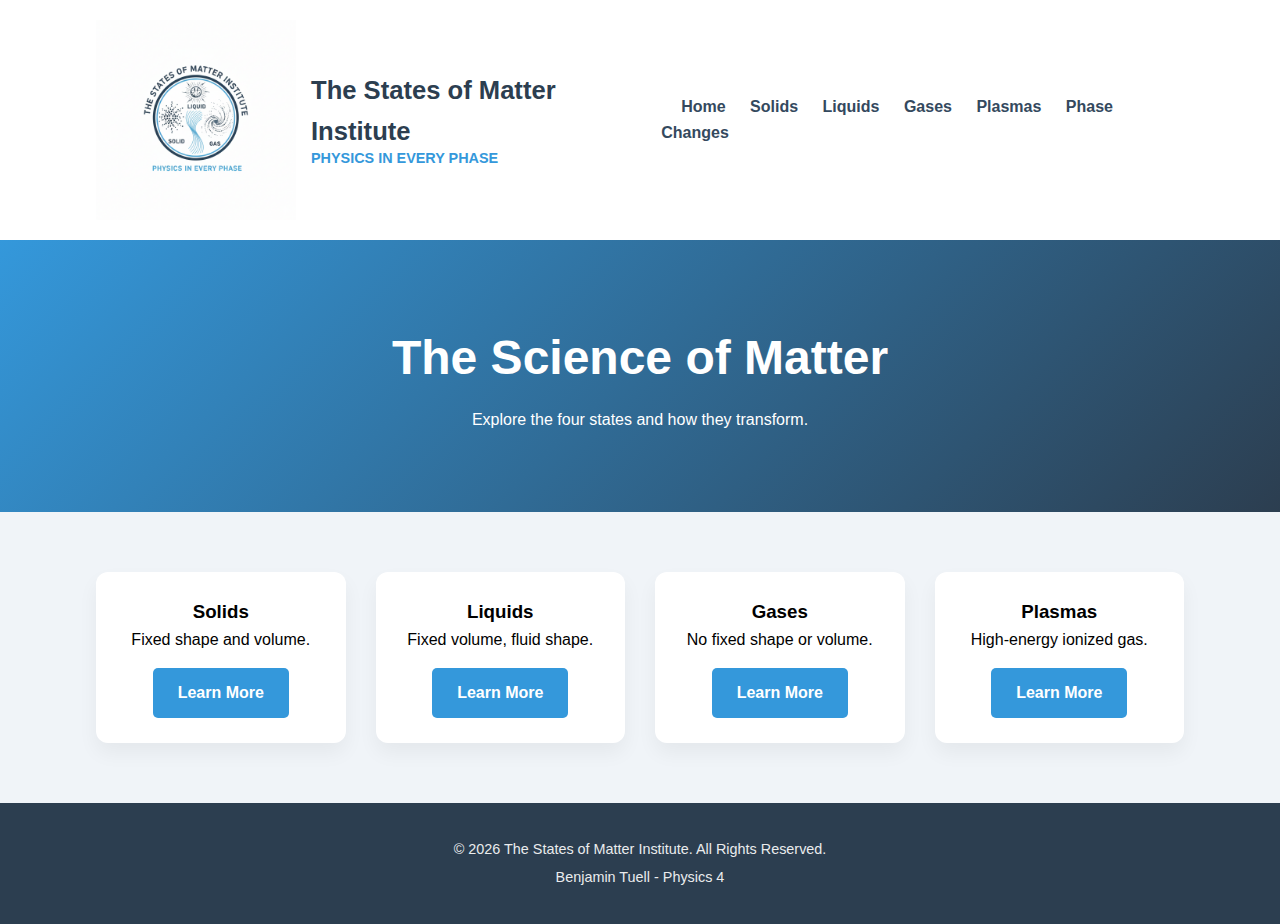
<file: HTML Files/index.html>
<!DOCTYPE html>
<html lang="en">
<head>
    <meta charset="UTF-8">
    <title>The States of Matter Institute | Home</title>
    <link rel="stylesheet" href="style.css">
</head>
<body>

    <header>
        <div class="container nav-container">
            <div class="brand">
                <img src="logo.png" alt="Company Logo" class="logo-img">
                <div class="brand-text">
                    <h2>The States of Matter Institute</h2>
                    <p>Physics In Every Phase</p>
                </div>
            </div>
            <nav>
                <a href="index.html">Home</a>
                <a href="solids.html">Solids</a>
                <a href="liquids.html">Liquids</a>
                <a href="gases.html">Gases</a>
                <a href="plasmas.html">Plasmas</a>
                <a href="phase-changes.html">Phase Changes</a>
            </nav>
        </div>
    </header>

    <section class="hero">
        <div class="container">
            <h1>The Science of Matter</h1>
            <p>Explore the four states and how they transform.</p>
        </div>
    </section>

    <main class="container">
        <div class="grid">
            <div class="card">
                
                <h3>Solids</h3>
                <p>Fixed shape and volume.</p>
                <a href="solids.html" class="btn-learn">Learn More</a>
            </div>
            <div class="card">
                
                <h3>Liquids</h3>
                <p>Fixed volume, fluid shape.</p>
                <a href="liquids.html" class="btn-learn">Learn More</a>
            </div>
            <div class="card">
               
                <h3>Gases</h3>
                <p>No fixed shape or volume.</p>
                <a href="gases.html" class="btn-learn">Learn More</a>
            </div>
            <div class="card">
                
                <h3>Plasmas</h3>
                <p>High-energy ionized gas.</p>
                <a href="plasmas.html" class="btn-learn">Learn More</a>
            </div>
        </div>
    </main>

    <footer>
        <div class="container footer-content">
            <p>&copy; 2026 The States of Matter Institute. All Rights Reserved.</p>
            <p>Benjamin Tuell - Physics 4</p>
        </div>
    </footer>

</body>
</html>
</file>
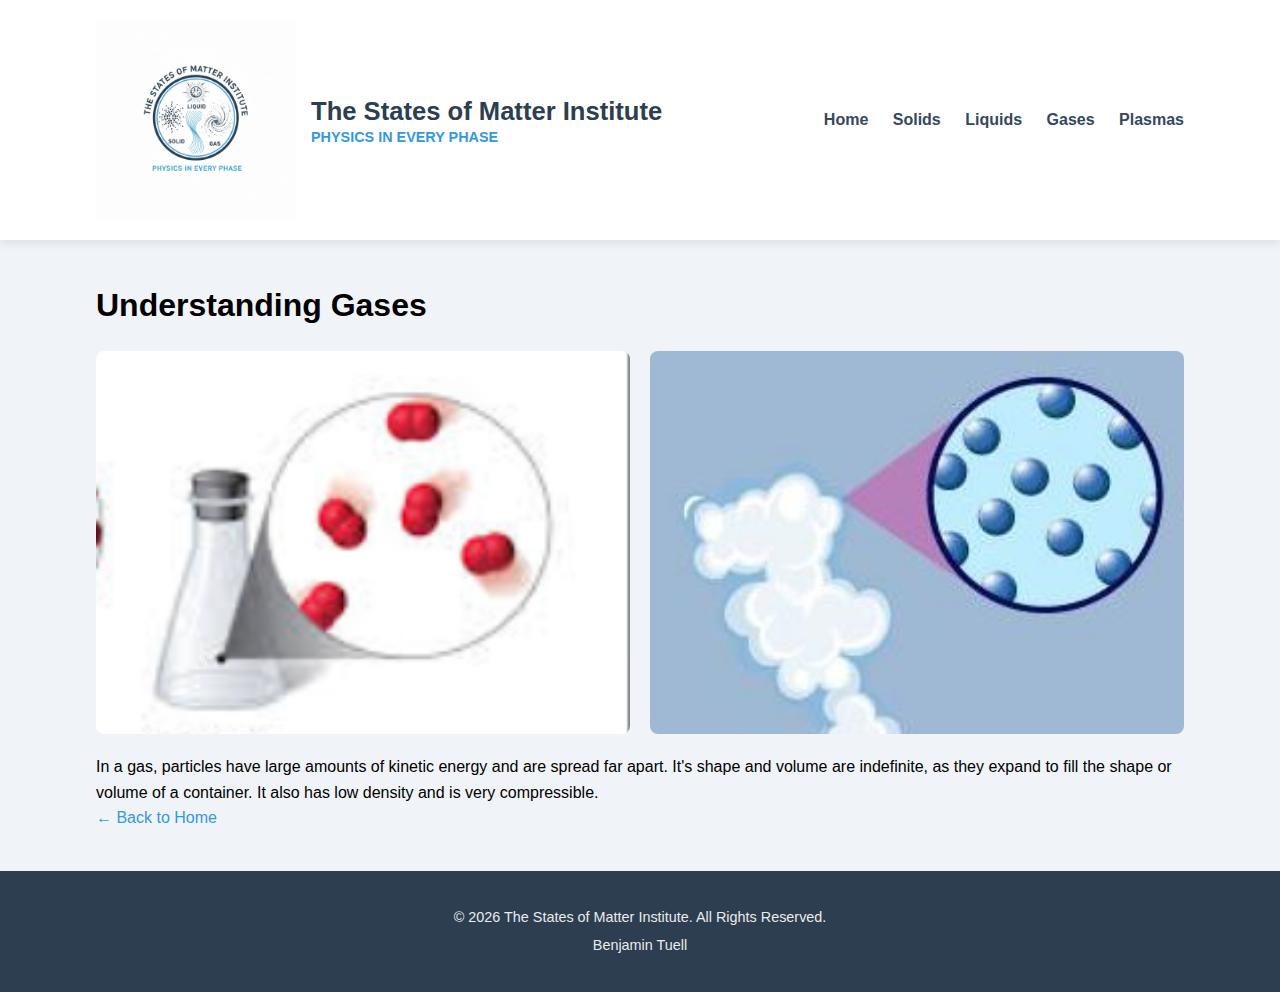
<file: HTML Files/gases.html>
<!DOCTYPE html>
<html lang="en">
<head>
    <meta charset="UTF-8">
    <title>Gases | The States of Matter Institute</title>
    <link rel="stylesheet" href="style.css">
</head>
<body>

    <header>
        <div class="container nav-container">
            <div class="brand">
                <img src="logo.png" alt="Logo" class="logo-img">
                <div class="brand-text">
                    <h2>The States of Matter Institute</h2>
                    <p>Physics In Every Phase</p>
                </div>
            </div>
            <nav>
                <a href="index.html">Home</a>
                <a href="solids.html">Solids</a>
                <a href="liquids.html">Liquids</a>
                <a href="gases.html">Gases</a>
                <a href="plasmas.html">Plasmas</a>
            </nav>
        </div>
    </header>

    <main class="container" style="padding: 40px 0; min-height: 60vh;">
        <h1>Understanding Gases</h1>
        
        <div class="image-row" style="display: flex; gap: 20px; margin: 20px 0;">
            <img src="gas 1.png" style="width: 50%; border-radius: 8px;" alt="Solid Detail 1">
            <img src="gas 2.png" style="width: 50%; border-radius: 8px;" alt="Solid Detail 2">
        </div>

        <p>In a gas, particles have large amounts of kinetic energy and are spread far apart. It's shape and volume are indefinite, as they expand to fill the shape or volume of a container. It also has low density and is very compressible. </p>
        <a href="index.html" style="color: #3498db; text-decoration: none;">← Back to Home</a>
    </main>

    <footer>
        <div class="container footer-content">
            <p>&copy; 2026 The States of Matter Institute. All Rights Reserved.</p>
            <p>Benjamin Tuell</p>
        </div>
    </footer>

</body>
</html>
</file>
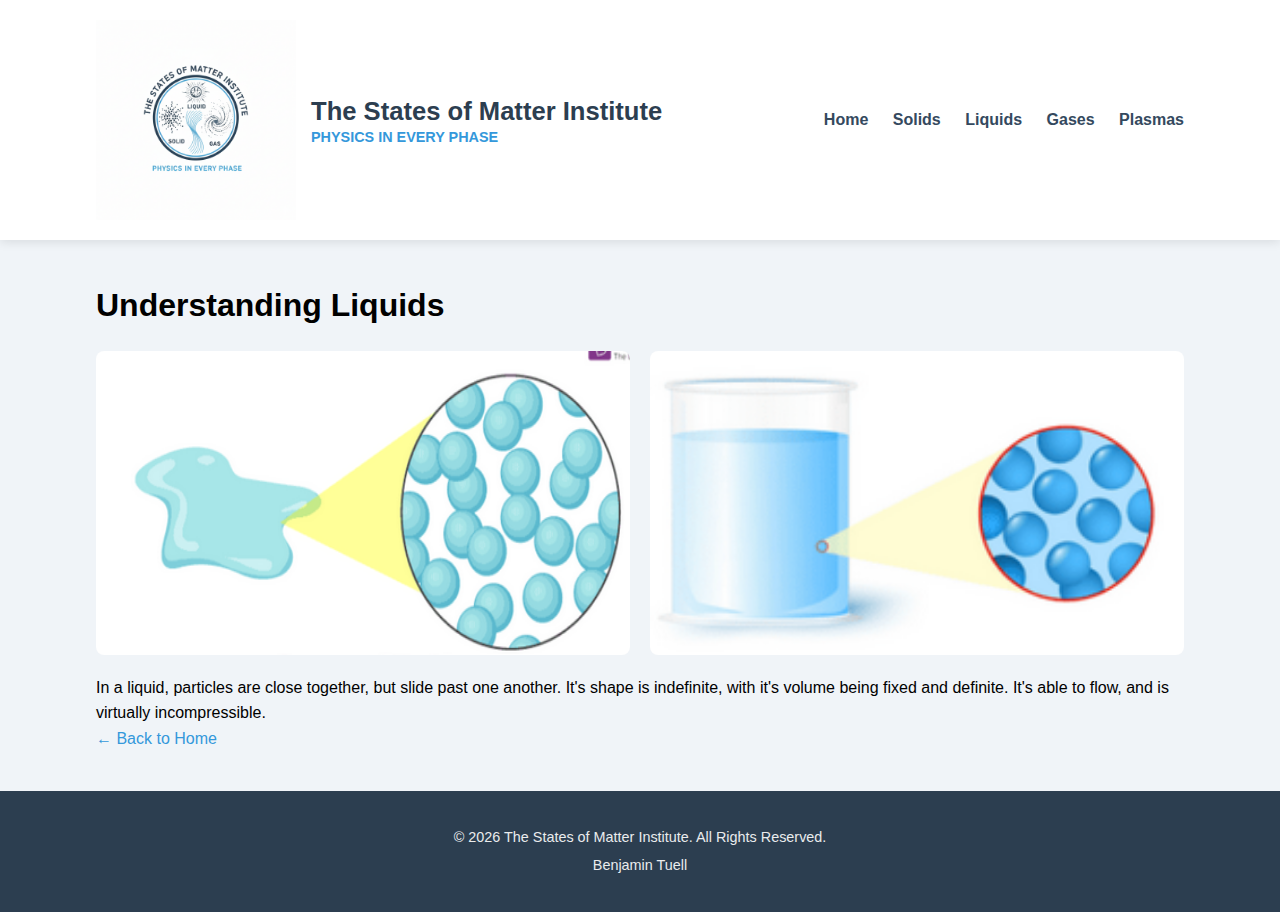
<file: HTML Files/liquids.html>
<!DOCTYPE html>
<html lang="en">
<head>
    <meta charset="UTF-8">
    <title>Liquids | The States of Matter Institute</title>
    <link rel="stylesheet" href="style.css">
</head>
<body>

    <header>
        <div class="container nav-container">
            <div class="brand">
                <img src="logo.png" alt="Logo" class="logo-img">
                <div class="brand-text">
                    <h2>The States of Matter Institute</h2>
                    <p>Physics In Every Phase</p>
                </div>
            </div>
            <nav>
                <a href="index.html">Home</a>
                <a href="solids.html">Solids</a>
                <a href="liquids.html">Liquids</a>
                <a href="gases.html">Gases</a>
                <a href="plasmas.html">Plasmas</a>
            </nav>
        </div>
    </header>

    <main class="container" style="padding: 40px 0; min-height: 60vh;">
        <h1>Understanding Liquids</h1>
        
        <div class="image-row" style="display: flex; gap: 20px; margin: 20px 0;">
            <img src="liquid 1.png" style="width: 50%; border-radius: 8px;" alt="Solid Detail 1">
            <img src="liquid 2.png" style="width: 50%; border-radius: 8px;" alt="Solid Detail 2">
        </div>

        <p>In a liquid, particles are close together, but slide past one another. It's shape is indefinite, with it's volume being fixed and definite. It's able to flow, and is virtually incompressible.</p>
        <a href="index.html" style="color: #3498db; text-decoration: none;">← Back to Home</a>
    </main>

    <footer>
        <div class="container footer-content">
            <p>&copy; 2026 The States of Matter Institute. All Rights Reserved.</p>
            <p>Benjamin Tuell</p>
        </div>
    </footer>

</body>
</html>
</file>
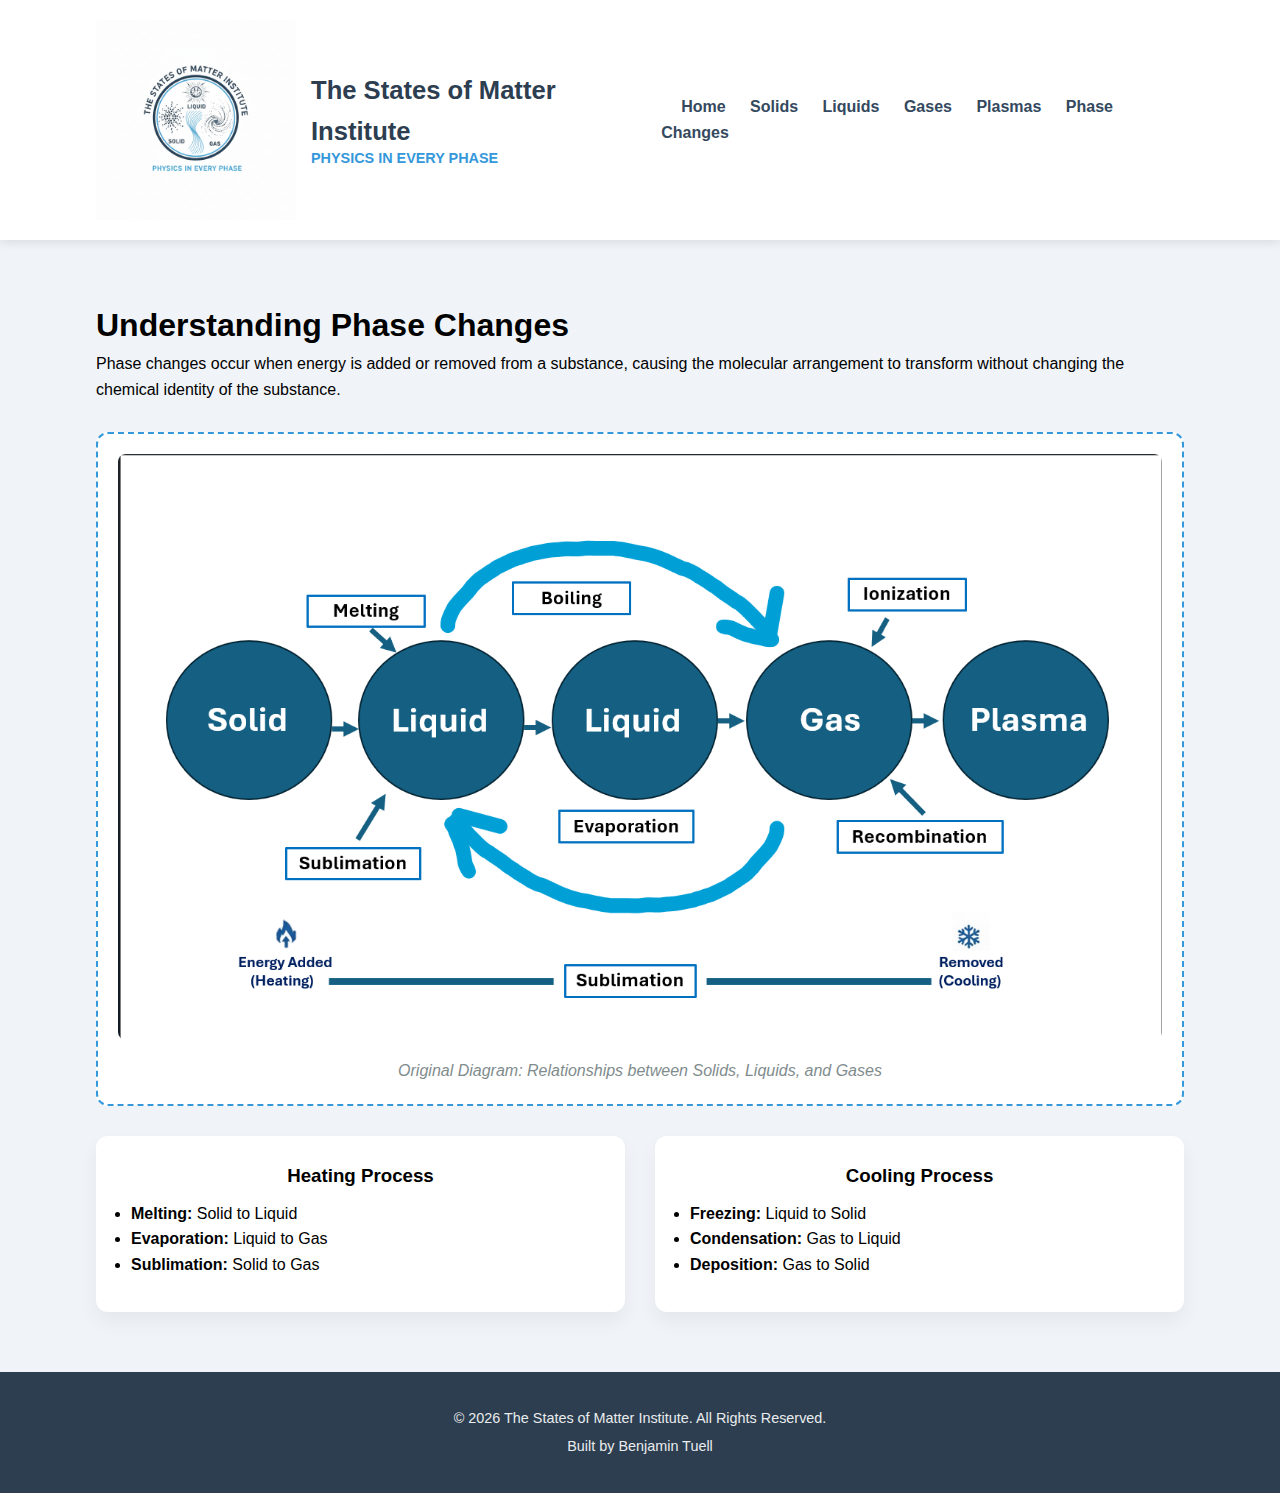
<file: HTML Files/phase-changes.html>
<!DOCTYPE html>
<html lang="en">
<head>
    <meta charset="UTF-8">
    <title>Phase Changes | The States of Matter Institute</title>
    <link rel="stylesheet" href="style.css">
</head>
<body>

    <header>
        <div class="container nav-container">
            <div class="brand">
                <img src="logo.png" alt="Company Logo" class="logo-img">
                <div class="brand-text">
                    <h2>The States of Matter Institute</h2>
                    <p>Physics in Every Phase</p>
                </div>
            </div>
            <nav>
                <a href="index.html">Home</a>
                <a href="solids.html">Solids</a>
                <a href="liquids.html">Liquids</a>
                <a href="gases.html">Gases</a>
                <a href="plasmas.html">Plasmas</a>
                <a href="phase-changes.html">Phase Changes</a>
            </nav>
        </div>
    </header>

    <main class="container">
        <h1>Understanding Phase Changes</h1>
        <p>Phase changes occur when energy is added or removed from a substance, causing the molecular arrangement to transform without changing the chemical identity of the substance.</p>

        <div class="diagram-section" style="background: #fff; padding: 20px; border-radius: 12px; margin: 30px 0; text-align: center; border: 2px dashed #3498db;">
            <img src="diagram.png" alt="Original Phase Change Diagram" style="max-width: 100%; border-radius: 8px;">
            <p style="font-style: italic; margin-top: 10px; color: #7f8c8d;">Original Diagram: Relationships between Solids, Liquids, and Gases</p>
        </div>

        <div class="grid">
            <div class="card">
                <h3>Heating Process</h3>
                <ul style="text-align: left; padding: 10px;">
                    <li><strong>Melting:</strong> Solid to Liquid</li>
                    <li><strong>Evaporation:</strong> Liquid to Gas</li>
                    <li><strong>Sublimation:</strong> Solid to Gas</li>
                </ul>
            </div>
            <div class="card">
                <h3>Cooling Process</h3>
                <ul style="text-align: left; padding: 10px;">
                    <li><strong>Freezing:</strong> Liquid to Solid</li>
                    <li><strong>Condensation:</strong> Gas to Liquid</li>
                    <li><strong>Deposition:</strong> Gas to Solid</li>
                </ul>
            </div>
        </div>
    </main>

    <footer>
        <div class="container footer-content">
            <p>&copy; 2026 The States of Matter Institute. All Rights Reserved.</p>
            <p>Built by Benjamin Tuell</p>
        </div>
    </footer>

</body>
</html>
</file>
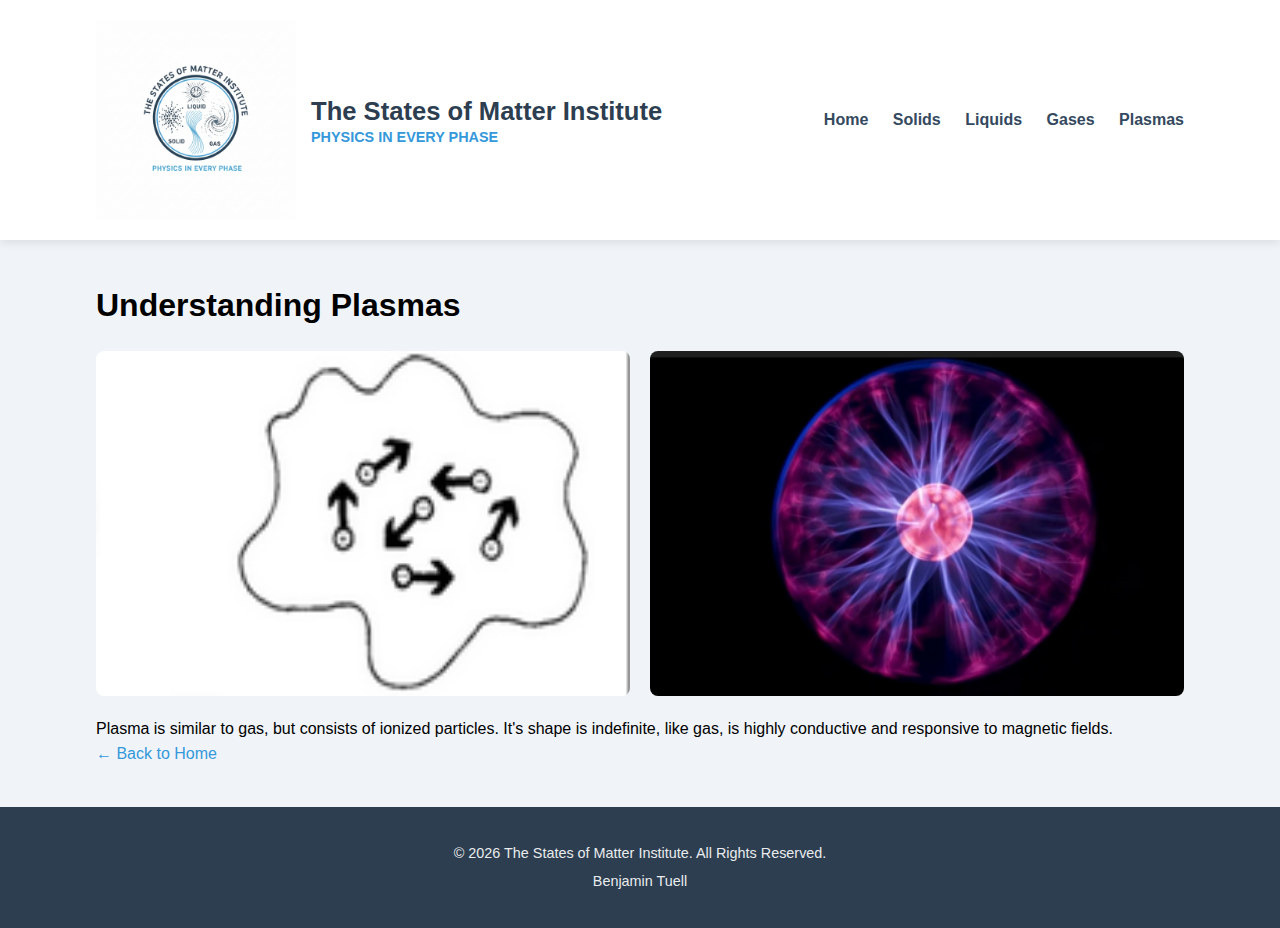
<file: HTML Files/plasmas.html>
<!DOCTYPE html>
<html lang="en">
<head>
    <meta charset="UTF-8">
    <title>Plasmas | The States of Matter Institute</title>
    <link rel="stylesheet" href="style.css">
</head>
<body>

    <header>
        <div class="container nav-container">
            <div class="brand">
                <img src="logo.png" alt="Logo" class="logo-img">
                <div class="brand-text">
                    <h2>The States of Matter Institute</h2>
                    <p>Physics In Every Phase</p>
                </div>
            </div>
            <nav>
                <a href="index.html">Home</a>
                <a href="solids.html">Solids</a>
                <a href="liquids.html">Liquids</a>
                <a href="gases.html">Gases</a>
                <a href="plasmas.html">Plasmas</a>
            </nav>
        </div>
    </header>

    <main class="container" style="padding: 40px 0; min-height: 60vh;">
        <h1>Understanding Plasmas</h1>
        
        <div class="image-row" style="display: flex; gap: 20px; margin: 20px 0;">
            <img src="plasma 1.png" style="width: 50%; border-radius: 8px;" alt="Solid Detail 1">
            <img src="plasma 2.png" style="width: 50%; border-radius: 8px;" alt="Solid Detail 2">
        </div>

        <p>Plasma is similar to gas, but consists of ionized particles. It's shape is indefinite, like gas, is highly conductive and responsive to magnetic fields.</p>
        <a href="index.html" style="color: #3498db; text-decoration: none;">← Back to Home</a>
    </main>

    <footer>
        <div class="container footer-content">
            <p>&copy; 2026 The States of Matter Institute. All Rights Reserved.</p>
            <p>Benjamin Tuell</p>
        </div>
    </footer>

</body>
</html>
</file>
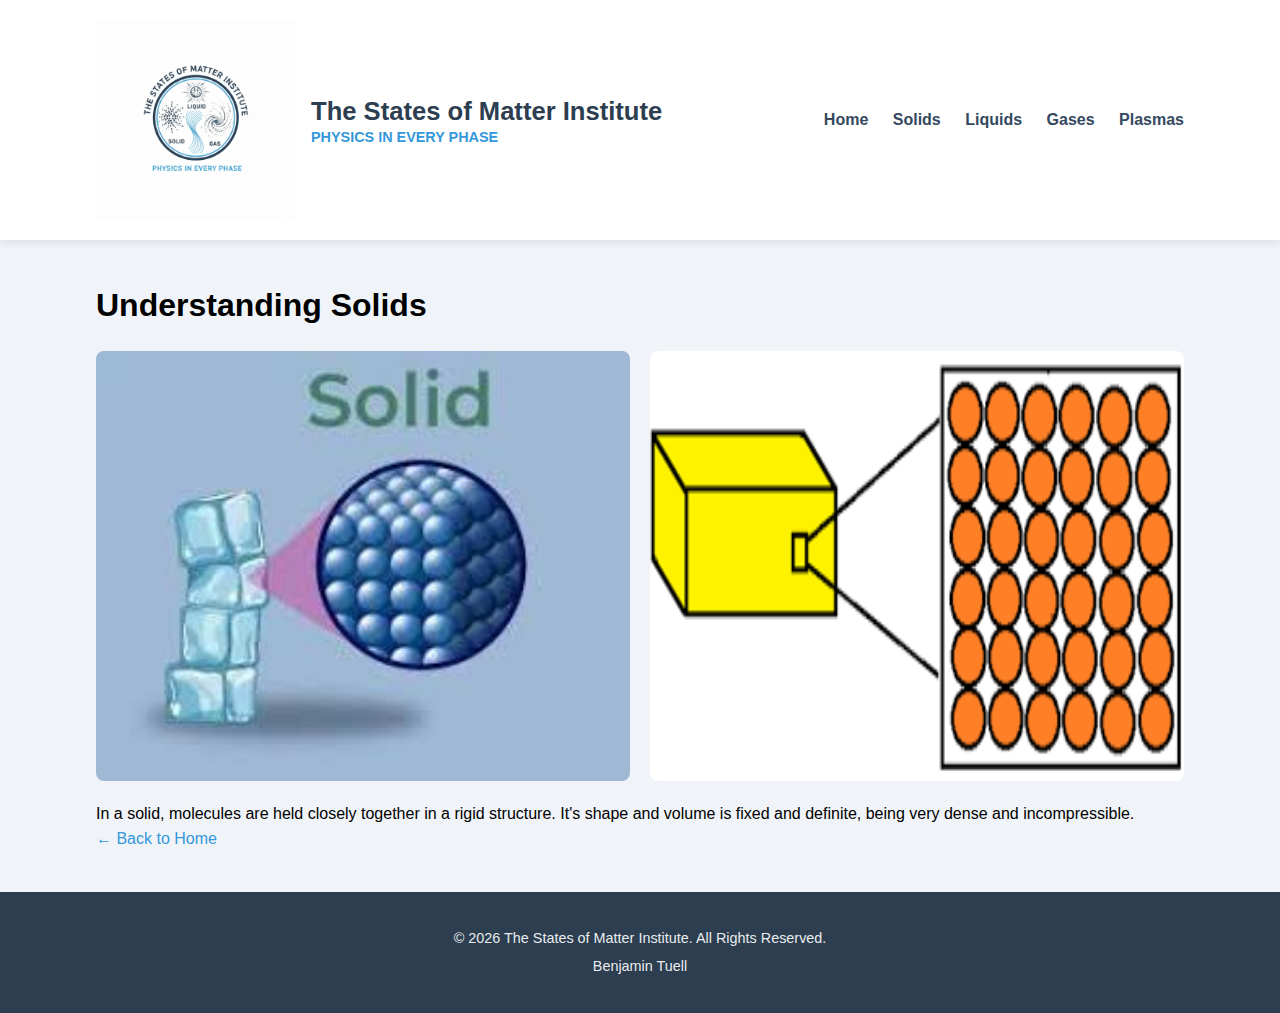
<file: HTML Files/solids.html>
<!DOCTYPE html>
<html lang="en">
<head>
    <meta charset="UTF-8">
    <title>Solids | The States of Matter Institute</title>
    <link rel="stylesheet" href="style.css">
</head>
<body>

    <header>
        <div class="container nav-container">
            <div class="brand">
                <img src="logo.png" alt="Logo" class="logo-img">
                <div class="brand-text">
                    <h2>The States of Matter Institute</h2>
                    <p>Physics In Every Phase</p>
                </div>
            </div>
            <nav>
                <a href="index.html">Home</a>
                <a href="solids.html">Solids</a>
                <a href="liquids.html">Liquids</a>
                <a href="gases.html">Gases</a>
                <a href="plasmas.html">Plasmas</a>
            </nav>
        </div>
    </header>

    <main class="container" style="padding: 40px 0; min-height: 60vh;">
        <h1>Understanding Solids</h1>
        
        <div class="image-row" style="display: flex; gap: 20px; margin: 20px 0;">
            <img src="soild.jpg" style="width: 50%; border-radius: 8px;" alt="Solid Detail 1">
            <img src="solid 2.png" style="width: 50%; border-radius: 8px;" alt="Solid Detail 2">
        </div>

        <p>In a solid, molecules are held closely together in a rigid structure. It's shape and volume is fixed and definite, being very dense and incompressible. </p>
        <a href="index.html" style="color: #3498db; text-decoration: none;">← Back to Home</a>
    </main>

    <footer>
        <div class="container footer-content">
            <p>&copy; 2026 The States of Matter Institute. All Rights Reserved.</p>
            <p>Benjamin Tuell</p>
        </div>
    </footer>

</body>
</html>
</file>
<file: HTML Files/style.css>
/* Reset and Base Styles */
* {
    box-sizing: border-box;
    margin: 0;
    padding: 0;
}

body {
    font-family: 'Segoe UI', Arial, sans-serif;
    line-height: 1.6;
    background-color: #f0f4f8; /* Soft blue-grey to reduce harsh white glare */
    display: flex;
    flex-direction: column;
    min-height: 100vh;
}

.container {
    width: 85%;
    max-width: 1100px;
    margin: 0 auto;
}

/* Header, Logo, and Slogan */
header {
    background: #ffffff;
    padding: 20px 0;
    box-shadow: 0 2px 10px rgba(0,0,0,0.1);
}

.nav-container {
    display: flex;
    justify-content: space-between;
    align-items: center;
}

.brand {
    display: flex;
    align-items: center;
    gap: 15px;
}

.logo-img {
    height: 200px;
    width: auto;
}

.brand-text h2 {
    color: #2c3e50;
    font-size: 1.6rem;
    margin-bottom: -5px;
}

.brand-text p {
    color: #3498db;
    font-size: 0.9rem;
    font-weight: bold;
    text-transform: uppercase;
}

nav a {
    text-decoration: none;
    color: #34495e;
    font-weight: 600;
    margin-left: 20px;
    transition: color 0.3s;
}

nav a:hover { color: #3498db; }

/* Hero Section to fill space */
.hero {
    background: linear-gradient(135deg, #3498db, #2c3e50);
    color: white;
    padding: 80px 0;
    text-align: center;
}

.hero h1 { font-size: 3rem; margin-bottom: 10px; }

/* Grid Layout */
main {
    flex: 1; /* This pushes the footer down */
    padding: 60px 0;
}

.grid {
    display: grid;
    grid-template-columns: repeat(auto-fit, minmax(220px, 1fr));
    gap: 30px;
}

.card {
    background: white;
    padding: 25px;
    border-radius: 12px;
    text-align: center;
    box-shadow: 0 10px 20px rgba(0,0,0,0.05);
    transition: transform 0.3s;
}

.card:hover { transform: translateY(-10px); }

.card img {
    width: 100%;
    height: 180px;
    object-fit: cover;
    border-radius: 8px;
    margin-bottom: 15px;
}

.btn-learn {
    display: inline-block;
    margin-top: 15px;
    padding: 12px 25px;
    background: #3498db;
    color: white;
    text-decoration: none;
    border-radius: 5px;
    font-weight: bold;
}

/* Footer (Required by project) */
footer {
    background: #2c3e50;
    color: white;
    padding: 30px 0;
    text-align: center;
    margin-top: auto;
}

.footer-content p {
    margin: 5px 0;
    font-size: 0.9rem;
    opacity: 0.9;
}
</file>
